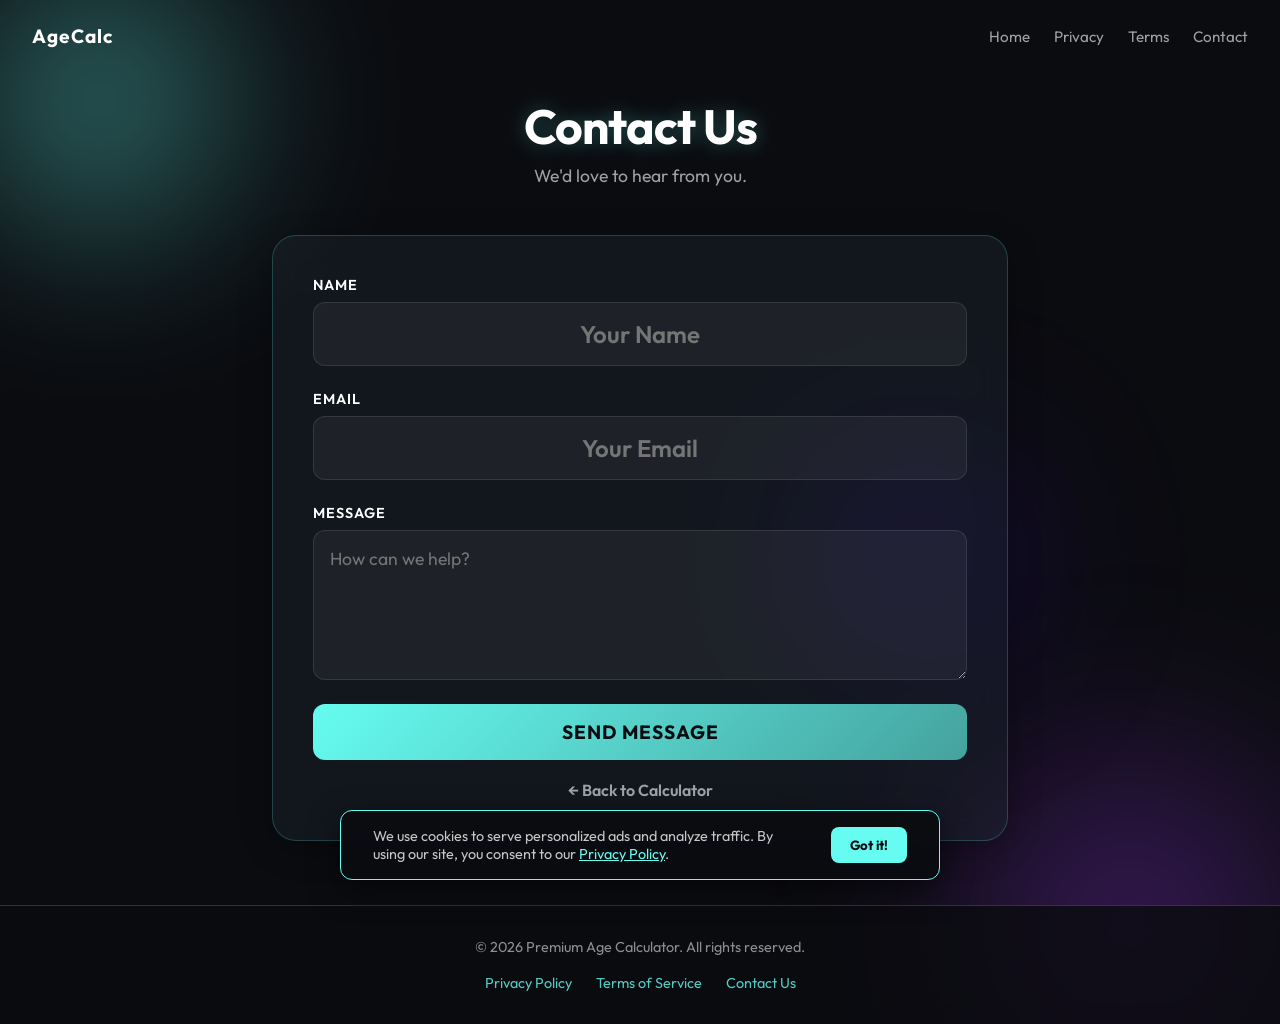
<file: contact.html>
<!DOCTYPE html>
<html lang="en">
<head>
    <meta charset="UTF-8">
    <meta name="viewport" content="width=device-width, initial-scale=1.0">
    <link rel="canonical" href="https://www.yourwebsite.com/contact.html" />
    <title>Contact Us | Age Calculator</title>
    <link href="https://fonts.googleapis.com/css2?family=Outfit:wght@300;400;600;700&display=swap" rel="stylesheet">
    <link rel="stylesheet" href="style.css">
</head>
<body>
    <nav class="top-nav">
        <a href="index.html" class="nav-logo">AgeCalc</a>
        <button class="mobile-menu-btn" id="mobile-menu-btn" aria-label="Toggle menu">
            <span></span>
            <span></span>
            <span></span>
        </button>
        <div class="nav-links" id="nav-links">
            <a href="index.html">Home</a>
            <a href="privacy.html">Privacy</a>
            <a href="terms.html">Terms</a>
            <a href="contact.html">Contact</a>
        </div>
    </nav>

    <div class="background-elements">
        <div class="orb orb-1"></div><div class="orb orb-2"></div><div class="orb orb-3"></div>
    </div>
    
    <main class="container">
        <header class="header">
            <h1>Contact Us</h1>
            <p>We'd love to hear from you.</p>
        </header>

        <section class="calculator-card glass-panel">
            <form action="#" method="POST" style="display:flex; flex-direction:column; gap: 1.5rem;">
                <div class="input-field" style="width:100%;">
                    <label>Name</label>
                    <input type="text" placeholder="Your Name" style="width:100%; box-sizing:border-box;" required>
                </div>
                <div class="input-field" style="width:100%;">
                    <label>Email</label>
                    <input type="email" placeholder="Your Email" style="width:100%; box-sizing:border-box;" required>
                </div>
                <div class="input-field" style="width:100%;">
                    <label>Message</label>
                    <textarea placeholder="How can we help?" style="width:100%; padding:1rem; border-radius:12px; background:rgba(255,255,255,0.05); border:1px solid rgba(255,255,255,0.1); color:var(--text-heading); font-size:1.1rem; font-family:'Outfit', sans-serif; resize:vertical; min-height:150px; box-sizing:border-box;" required></textarea>
                </div>
                <button type="button" class="primary-btn" onclick="alert('Message sent! (This is a demo contact form)')">Send Message</button>
            </form>
            <br>
            <div style="text-align:center;">
                <a href="index.html" style="color:var(--text-primary); text-decoration:none; opacity:0.8; font-weight:600;">&larr; Back to Calculator</a>
            </div>
        </section>
    </main>

    <footer class="site-footer">
        <div class="footer-content">
            <p>&copy; <script>document.write(new Date().getFullYear())</script> Premium Age Calculator. All rights reserved.</p>
            <ul class="footer-links">
                <li><a href="privacy.html">Privacy Policy</a></li>
                <li><a href="terms.html">Terms of Service</a></li>
                <li><a href="contact.html">Contact Us</a></li>
            </ul>
        </div>
    </footer>

    <!-- GDPR Cookie Consent Banner -->
    <div id="cookie-banner" class="cookie-banner" style="display: none;">
        <p>We use cookies to serve personalized ads and analyze traffic. By using our site, you consent to our <a href="privacy.html" style="color:var(--accent-color)">Privacy Policy</a>.</p>
        <button onclick="acceptCookies()">Got it!</button>
    </div>
    <script>
        // Cookie Consent
        function acceptCookies() {
            document.getElementById('cookie-banner').style.display = 'none';
            localStorage.setItem('cookieConsent', 'true');
        }
        if (!localStorage.getItem('cookieConsent')) {
            document.getElementById('cookie-banner').style.display = 'flex';
        }

        // Mobile Menu Toggle
        document.addEventListener('DOMContentLoaded', () => {
            const mobileMenuBtn = document.getElementById('mobile-menu-btn');
            const navLinks = document.getElementById('nav-links');
            if (mobileMenuBtn && navLinks) {
                mobileMenuBtn.addEventListener('click', () => {
                    mobileMenuBtn.classList.toggle('active');
                    navLinks.classList.toggle('active');
                });
            }
        });
    </script>
</body>
</html>
</file>
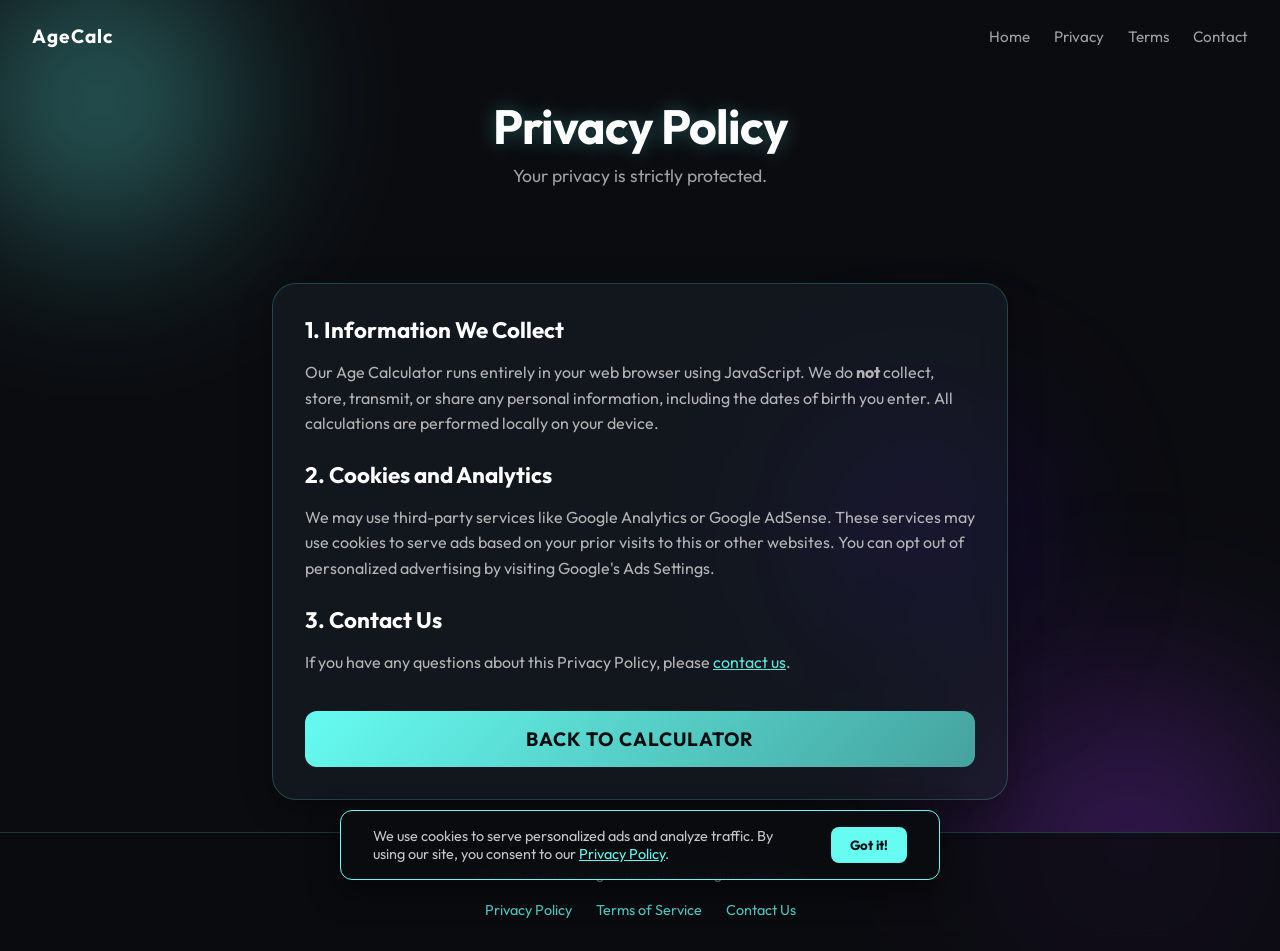
<file: privacy.html>
<!DOCTYPE html>
<html lang="en">
<head>
    <meta charset="UTF-8">
    <meta name="viewport" content="width=device-width, initial-scale=1.0">
    <link rel="canonical" href="https://www.yourwebsite.com/privacy.html" />
    <title>Privacy Policy | Age Calculator</title>
    <link href="https://fonts.googleapis.com/css2?family=Outfit:wght@300;400;600;700&display=swap" rel="stylesheet">
    <link rel="stylesheet" href="style.css">
</head>
<body>
    <nav class="top-nav">
        <a href="index.html" class="nav-logo">AgeCalc</a>
        <button class="mobile-menu-btn" id="mobile-menu-btn" aria-label="Toggle menu">
            <span></span>
            <span></span>
            <span></span>
        </button>
        <div class="nav-links" id="nav-links">
            <a href="index.html">Home</a>
            <a href="privacy.html">Privacy</a>
            <a href="terms.html">Terms</a>
            <a href="contact.html">Contact</a>
        </div>
    </nav>

    <div class="background-elements">
        <div class="orb orb-1"></div><div class="orb orb-2"></div><div class="orb orb-3"></div>
    </div>
    
    <main class="container">
        <header class="header">
            <h1>Privacy Policy</h1>
            <p>Your privacy is strictly protected.</p>
        </header>

        <section class="seo-content glass-panel">
            <h2>1. Information We Collect</h2>
            <p>Our Age Calculator runs entirely in your web browser using JavaScript. We do <strong>not</strong> collect, store, transmit, or share any personal information, including the dates of birth you enter. All calculations are performed locally on your device.</p>
            
            <h2>2. Cookies and Analytics</h2>
            <p>We may use third-party services like Google Analytics or Google AdSense. These services may use cookies to serve ads based on your prior visits to this or other websites. You can opt out of personalized advertising by visiting Google's Ads Settings.</p>

            <h2>3. Contact Us</h2>
            <p>If you have any questions about this Privacy Policy, please <a href="contact.html" style="color:var(--accent-color)">contact us</a>.</p>
            
            <br>
            <a href="index.html" class="primary-btn" style="text-decoration:none; display:inline-block; text-align:center; padding: 1rem 2rem;">Back to Calculator</a>
        </section>
    </main>

    <footer class="site-footer">
        <div class="footer-content">
            <p>&copy; <script>document.write(new Date().getFullYear())</script> Premium Age Calculator. All rights reserved.</p>
            <ul class="footer-links">
                <li><a href="privacy.html">Privacy Policy</a></li>
                <li><a href="terms.html">Terms of Service</a></li>
                <li><a href="contact.html">Contact Us</a></li>
            </ul>
        </div>
    </footer>

    <!-- GDPR Cookie Consent Banner -->
    <div id="cookie-banner" class="cookie-banner" style="display: none;">
        <p>We use cookies to serve personalized ads and analyze traffic. By using our site, you consent to our <a href="privacy.html" style="color:var(--accent-color)">Privacy Policy</a>.</p>
        <button onclick="acceptCookies()">Got it!</button>
    </div>
    <script>
        // Cookie Consent
        function acceptCookies() {
            document.getElementById('cookie-banner').style.display = 'none';
            localStorage.setItem('cookieConsent', 'true');
        }
        if (!localStorage.getItem('cookieConsent')) {
            document.getElementById('cookie-banner').style.display = 'flex';
        }

        // Mobile Menu Toggle
        document.addEventListener('DOMContentLoaded', () => {
            const mobileMenuBtn = document.getElementById('mobile-menu-btn');
            const navLinks = document.getElementById('nav-links');
            if (mobileMenuBtn && navLinks) {
                mobileMenuBtn.addEventListener('click', () => {
                    mobileMenuBtn.classList.toggle('active');
                    navLinks.classList.toggle('active');
                });
            }
        });
    </script>
</body>
</html>
</file>
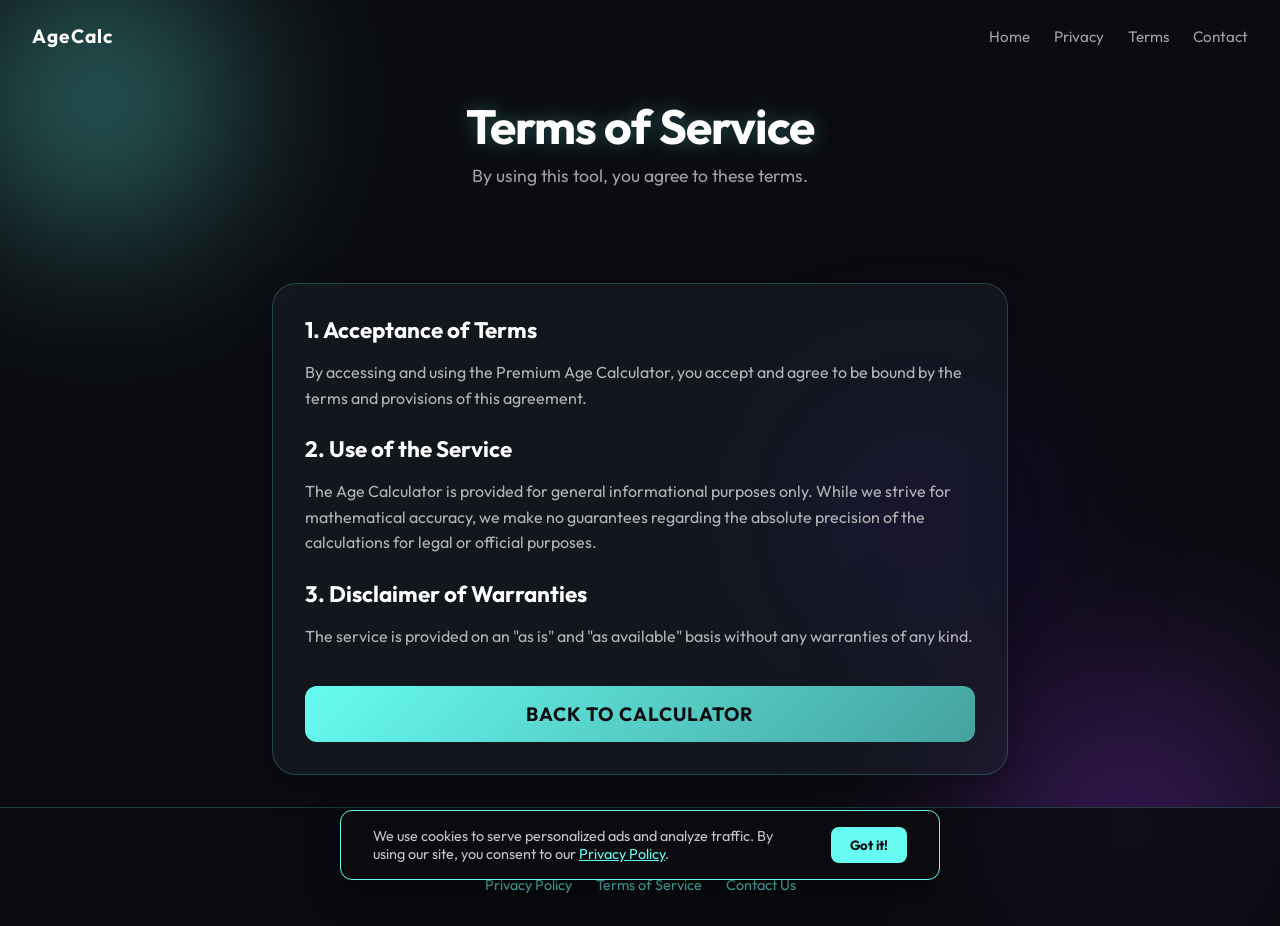
<file: terms.html>
<!DOCTYPE html>
<html lang="en">
<head>
    <meta charset="UTF-8">
    <meta name="viewport" content="width=device-width, initial-scale=1.0">
    <link rel="canonical" href="https://www.yourwebsite.com/terms.html" />
    <title>Terms of Service | Age Calculator</title>
    <link href="https://fonts.googleapis.com/css2?family=Outfit:wght@300;400;600;700&display=swap" rel="stylesheet">
    <link rel="stylesheet" href="style.css">
</head>
<body>
    <nav class="top-nav">
        <a href="index.html" class="nav-logo">AgeCalc</a>
        <button class="mobile-menu-btn" id="mobile-menu-btn" aria-label="Toggle menu">
            <span></span>
            <span></span>
            <span></span>
        </button>
        <div class="nav-links" id="nav-links">
            <a href="index.html">Home</a>
            <a href="privacy.html">Privacy</a>
            <a href="terms.html">Terms</a>
            <a href="contact.html">Contact</a>
        </div>
    </nav>

    <div class="background-elements">
        <div class="orb orb-1"></div><div class="orb orb-2"></div><div class="orb orb-3"></div>
    </div>
    
    <main class="container">
        <header class="header">
            <h1>Terms of Service</h1>
            <p>By using this tool, you agree to these terms.</p>
        </header>

        <section class="seo-content glass-panel">
            <h2>1. Acceptance of Terms</h2>
            <p>By accessing and using the Premium Age Calculator, you accept and agree to be bound by the terms and provisions of this agreement.</p>
            
            <h2>2. Use of the Service</h2>
            <p>The Age Calculator is provided for general informational purposes only. While we strive for mathematical accuracy, we make no guarantees regarding the absolute precision of the calculations for legal or official purposes.</p>

            <h2>3. Disclaimer of Warranties</h2>
            <p>The service is provided on an "as is" and "as available" basis without any warranties of any kind.</p>
            
            <br>
            <a href="index.html" class="primary-btn" style="text-decoration:none; display:inline-block; text-align:center; padding: 1rem 2rem;">Back to Calculator</a>
        </section>
    </main>

    <footer class="site-footer">
        <div class="footer-content">
            <p>&copy; <script>document.write(new Date().getFullYear())</script> Premium Age Calculator. All rights reserved.</p>
            <ul class="footer-links">
                <li><a href="privacy.html">Privacy Policy</a></li>
                <li><a href="terms.html">Terms of Service</a></li>
                <li><a href="contact.html">Contact Us</a></li>
            </ul>
        </div>
    </footer>

    <!-- GDPR Cookie Consent Banner -->
    <div id="cookie-banner" class="cookie-banner" style="display: none;">
        <p>We use cookies to serve personalized ads and analyze traffic. By using our site, you consent to our <a href="privacy.html" style="color:var(--accent-color)">Privacy Policy</a>.</p>
        <button onclick="acceptCookies()">Got it!</button>
    </div>
    <script>
        // Cookie Consent
        function acceptCookies() {
            document.getElementById('cookie-banner').style.display = 'none';
            localStorage.setItem('cookieConsent', 'true');
        }
        if (!localStorage.getItem('cookieConsent')) {
            document.getElementById('cookie-banner').style.display = 'flex';
        }

        // Mobile Menu Toggle
        document.addEventListener('DOMContentLoaded', () => {
            const mobileMenuBtn = document.getElementById('mobile-menu-btn');
            const navLinks = document.getElementById('nav-links');
            if (mobileMenuBtn && navLinks) {
                mobileMenuBtn.addEventListener('click', () => {
                    mobileMenuBtn.classList.toggle('active');
                    navLinks.classList.toggle('active');
                });
            }
        });
    </script>
</body>
</html>
</file>
<file: style.css>
:root {
    --bg-color: #0b0c10;
    --card-bg: rgba(31, 40, 51, 0.4);
    --card-border: rgba(102, 252, 241, 0.2);
    --text-primary: #c5c6c7;
    --text-heading: #ffffff;
    --accent-color: #66fcf1;
    --accent-hover: #45a29e;
    --error-color: #ff4c4c;
    --glass-blur: 16px;
}

* {
    margin: 0;
    padding: 0;
    box-sizing: border-box;
    font-family: 'Outfit', sans-serif;
}

body {
    background-color: var(--bg-color);
    color: var(--text-primary);
    min-height: 100vh;
    display: flex;
    flex-direction: column;
    align-items: center;
    overflow-x: hidden;
    position: relative;
}

/* Top Navigation */
.top-nav {
    width: 100%;
    padding: 1.5rem 2rem;
    display: flex;
    justify-content: space-between;
    align-items: center;
    position: absolute;
    top: 0;
    left: 0;
    z-index: 10;
    box-sizing: border-box;
}

.nav-logo {
    color: var(--text-heading);
    font-size: 1.2rem;
    font-weight: 700;
    text-decoration: none;
    letter-spacing: 1px;
}

.mobile-menu-btn {
    display: none;
    background: none;
    border: none;
    cursor: pointer;
    flex-direction: column;
    gap: 6px;
    padding: 5px;
    z-index: 100;
}

.mobile-menu-btn span {
    display: block;
    width: 25px;
    height: 3px;
    background-color: var(--text-heading);
    border-radius: 3px;
    transition: all 0.3s ease;
}

.nav-links {
    display: flex;
    gap: 1.5rem;
}

.nav-links a {
    color: var(--text-primary);
    text-decoration: none;
    font-size: 0.95rem;
    opacity: 0.8;
    transition: all 0.3s ease;
}

.nav-links a:hover {
    opacity: 1;
    color: var(--accent-color);
}

/* Dynamic Background Elements */
.background-elements {
    position: absolute;
    top: 0;
    left: 0;
    width: 100%;
    height: 100%;
    z-index: -1;
    overflow: hidden;
}

.orb {
    position: absolute;
    border-radius: 50%;
    filter: blur(80px);
    opacity: 0.5;
    animation: float 20s infinite ease-in-out alternate;
}

.orb-1 {
    width: 400px;
    height: 400px;
    background: radial-gradient(circle, #66fcf1, transparent 70%);
    top: -100px;
    left: -100px;
}

.orb-2 {
    width: 500px;
    height: 500px;
    background: radial-gradient(circle, #7b2cbf, transparent 70%);
    bottom: -150px;
    right: -100px;
    animation-delay: -5s;
}

.orb-3 {
    width: 300px;
    height: 300px;
    background: radial-gradient(circle, #3a0ca3, transparent 70%);
    top: 40%;
    left: 60%;
    animation-delay: -10s;
}

@keyframes float {
    0% { transform: translate(0, 0) scale(1); }
    100% { transform: translate(30px, 50px) scale(1.1); }
}

.container {
    width: 100%;
    max-width: 800px;
    padding: 6rem 2rem 2rem 2rem;
    z-index: 1;
    flex: 1;
    display: flex;
    flex-direction: column;
    justify-content: center;
}

.header {
    text-align: center;
    margin-bottom: 3rem;
    animation: fadeInDown 1s ease-out;
}

.header h1 {
    color: var(--text-heading);
    font-size: 3rem;
    font-weight: 700;
    letter-spacing: -1px;
    margin-bottom: 0.5rem;
    text-shadow: 0 0 20px rgba(102, 252, 241, 0.3);
}

.header p {
    font-size: 1.1rem;
    opacity: 0.8;
}

.glass-panel {
    background: var(--card-bg);
    backdrop-filter: blur(var(--glass-blur));
    -webkit-backdrop-filter: blur(var(--glass-blur));
    border: 1px solid var(--card-border);
    border-radius: 24px;
    padding: 2.5rem;
    box-shadow: 0 8px 32px rgba(0, 0, 0, 0.3);
    transition: transform 0.3s ease, box-shadow 0.3s ease;
}

.glass-panel:hover {
    transform: translateY(-5px);
    box-shadow: 0 12px 40px rgba(0, 0, 0, 0.4);
}

.calculator-card {
    margin-bottom: 2rem;
    animation: fadeInUp 1s ease-out;
}

.input-group {
    display: flex;
    gap: 1.5rem;
    margin-bottom: 2rem;
}

.input-field {
    flex: 1;
    display: flex;
    flex-direction: column;
}

.input-field label {
    font-size: 0.9rem;
    font-weight: 600;
    margin-bottom: 0.5rem;
    color: var(--text-heading);
    text-transform: uppercase;
    letter-spacing: 1px;
}

.input-field input {
    width: 100%;
    min-width: 0;
    background: rgba(255, 255, 255, 0.05) !important;
    border: 1px solid rgba(255, 255, 255, 0.1) !important;
    border-radius: 12px;
    padding: 1rem;
    color: var(--text-heading) !important;
    font-size: 1.5rem;
    font-weight: 600;
    outline: none;
    transition: all 0.3s ease;
    text-align: center;
}

.input-field input:focus {
    border-color: var(--accent-color);
    box-shadow: 0 0 15px rgba(102, 252, 241, 0.2);
    background: rgba(255, 255, 255, 0.1);
}

/* Hide arrow for number input and date defaults */
input[type=number]::-webkit-inner-spin-button, 
input[type=number]::-webkit-outer-spin-button { 
  -webkit-appearance: none; 
  margin: 0; 
}
input[type=number] {
    -moz-appearance: textfield;
}

/* Flatpickr Customization to match theme */
.flatpickr-calendar {
    background: rgba(31, 40, 51, 0.95) !important;
    backdrop-filter: blur(16px);
    -webkit-backdrop-filter: blur(16px);
    border: 1px solid rgba(102, 252, 241, 0.2) !important;
    box-shadow: 0 8px 32px rgba(0, 0, 0, 0.5) !important;
    font-family: 'Outfit', sans-serif !important;
}
.flatpickr-day.selected {
    background: var(--accent-color) !important;
    border-color: var(--accent-color) !important;
    color: var(--bg-color) !important;
    font-weight: bold;
}
.flatpickr-months .flatpickr-month, .flatpickr-current-month .flatpickr-monthDropdown-months {
    background: transparent !important;
    color: var(--text-heading) !important;
}
.flatpickr-current-month .numInputWrapper span.arrowUp:after {
    border-bottom-color: var(--text-primary) !important;
}
.flatpickr-current-month .numInputWrapper span.arrowDown:after {
    border-top-color: var(--text-primary) !important;
}
.flatpickr-day:hover {
    background: rgba(102, 252, 241, 0.2) !important;
    border-color: transparent !important;
}

.primary-btn {
    width: 100%;
    padding: 1rem;
    background: linear-gradient(135deg, var(--accent-color), var(--accent-hover));
    color: var(--bg-color);
    border: none;
    border-radius: 12px;
    font-size: 1.2rem;
    font-weight: 700;
    cursor: pointer;
    transition: all 0.3s ease;
    text-transform: uppercase;
    letter-spacing: 1px;
}

.primary-btn:hover {
    transform: scale(1.02);
    box-shadow: 0 0 20px rgba(102, 252, 241, 0.4);
}

.primary-btn:active {
    transform: scale(0.98);
}

.error-message {
    color: var(--error-color);
    text-align: center;
    margin-top: 1rem;
    font-size: 0.9rem;
    min-height: 1.2em;
    font-weight: 600;
}

.results-section {
    opacity: 1;
    transform: translateY(0);
    transition: all 0.5s cubic-bezier(0.4, 0, 0.2, 1);
}

.results-section.hidden {
    opacity: 0;
    transform: translateY(20px);
    pointer-events: none;
    position: absolute;
    visibility: hidden;
}

.results-grid {
    display: flex;
    gap: 1.5rem;
    align-items: stretch;
}

.main-result {
    flex: 1.2;
    text-align: center;
    display: flex;
    flex-direction: column;
    justify-content: center;
}

.main-result h2 {
    color: var(--text-heading);
    font-size: 1.5rem;
    margin-bottom: 2rem;
    font-weight: 400;
}

.age-display {
    display: flex;
    justify-content: space-around;
    align-items: center;
}

.age-unit {
    display: flex;
    flex-direction: column;
    align-items: center;
}

.age-unit .number {
    font-size: 4rem;
    font-weight: 700;
    color: var(--accent-color);
    line-height: 1;
    margin-bottom: 0.5rem;
    text-shadow: 0 0 10px rgba(102, 252, 241, 0.3);
}

.age-unit .label {
    font-size: 1rem;
    text-transform: uppercase;
    letter-spacing: 2px;
    opacity: 0.8;
}

.extra-stats {
    flex: 1;
    display: grid;
    grid-template-columns: 1fr 1fr;
    gap: 1rem;
    padding: 1.5rem;
}

.stat-item {
    display: flex;
    flex-direction: column;
    align-items: flex-start;
}

.stat-item span {
    text-transform: uppercase;
    font-size: 0.7rem;
    opacity: 0.7;
    letter-spacing: 1px;
    margin-bottom: 0.3rem;
}

.stat-item strong {
    font-size: 1.2rem;
    font-weight: 600;
    color: var(--accent-color);
}

.highlight-stat {
    grid-column: 1 / -1;
    align-items: center;
    background: rgba(102, 252, 241, 0.05);
    padding: 1rem;
    border-radius: 12px;
    margin-top: 0.5rem;
    border: 1px solid rgba(102, 252, 241, 0.15);
}

.highlight-stat span {
    color: var(--text-heading);
    margin-bottom: 0.5rem;
}

@keyframes fadeInDown {
    from { opacity: 0; transform: translateY(-30px); }
    to { opacity: 1; transform: translateY(0); }
}

@keyframes fadeInUp {
    from { opacity: 0; transform: translateY(30px); }
    to { opacity: 1; transform: translateY(0); }
}

@keyframes shake {
    0% { transform: translateX(0); }
    25% { transform: translateX(-5px); }
    50% { transform: translateX(5px); }
    75% { transform: translateX(-5px); }
    100% { transform: translateX(0); }
}

@media (max-width: 600px) {
    body {
        align-items: stretch;
    }
    .top-nav {
        display: flex;
        padding: 1.5rem 16px;
    }
    .mobile-menu-btn {
        display: flex;
    }
    .nav-links {
        position: fixed;
        top: 0;
        right: -100%;
        width: 250px;
        height: 100vh;
        background: rgba(11, 12, 16, 0.98);
        backdrop-filter: blur(10px);
        border-left: 1px solid rgba(102, 252, 241, 0.15);
        display: flex;
        flex-direction: column;
        justify-content: flex-start;
        align-items: flex-start;
        padding: 6rem 2rem 2rem 2rem;
        transition: right 0.4s cubic-bezier(0.4, 0, 0.2, 1);
        z-index: 99;
        box-shadow: -10px 0 30px rgba(0, 0, 0, 0.5);
    }
    .nav-links.active {
        right: 0;
    }
    .nav-links a {
        font-size: 1.2rem;
        width: 100%;
        padding: 1rem 0;
        border-bottom: 1px solid rgba(255, 255, 255, 0.05);
    }
    /* Hamburger Animation to 'X' */
    .mobile-menu-btn.active span:nth-child(1) {
        transform: translateY(9px) rotate(45deg);
    }
    .mobile-menu-btn.active span:nth-child(2) {
        opacity: 0;
    }
    .mobile-menu-btn.active span:nth-child(3) {
        transform: translateY(-9px) rotate(-45deg);
    }
    .container {
        padding: max(6rem, env(safe-area-inset-top, 6rem)) 16px max(2rem, env(safe-area-inset-bottom, 20px)) 16px;
        width: 100%;
    }
    
    /* Remove card styling for production mobile feel */
    .glass-panel {
        background: transparent;
        backdrop-filter: none;
        -webkit-backdrop-filter: none;
        border: none;
        box-shadow: none;
        padding: 0;
        border-radius: 0;
    }
    .calculator-card {
        margin-bottom: 2rem;
    }
    .calculator-card:hover {
        transform: none;
        box-shadow: none;
    }
    
    /* Typography */
    .header {
        text-align: center;
        margin-bottom: 2rem;
    }
    .header h1 {
        font-size: 2.2rem;
        text-align: center;
    }
    .header p {
        font-size: 0.95rem;
        text-align: center;
        opacity: 0.8;
    }

    /* Inputs - Unified with Results Style */
    .input-group {
        flex-direction: column;
        gap: 1.5rem;
    }
    .input-field {
        gap: 0.5rem;
    }
    .input-field label {
        font-size: 0.85rem;
        margin-bottom: 0;
    }
    .input-field input {
        min-height: 48px; /* 48px touch target */
        padding: 0.75rem 1rem;
        font-size: 16px !important; /* Force 16px to prevent iOS zoom */
        border-radius: 12px;
        /* Match the result screen style */
        background: rgba(102, 252, 241, 0.05) !important;
        border: 1px solid rgba(102, 252, 241, 0.15) !important;
        box-shadow: none !important;
        text-align: left;
    }

    /* Button positioning */
    .primary-btn {
        min-height: 56px;
        margin-top: 1rem;
        border-radius: 12px;
        position: sticky;
        bottom: max(16px, env(safe-area-inset-bottom, 16px));
        z-index: 100;
        box-shadow: 0 -15px 30px var(--bg-color); /* Cleaner, flatter shadow */
    }

    /* Results */
    .age-display {
        flex-direction: row;
        flex-wrap: wrap;
        justify-content: space-between;
        gap: 1rem;
    }
    .age-unit .number {
        font-size: 2.4rem; /* Scaled down for row layout */
        text-shadow: none; /* Reduce glow */
    }
    .results-grid {
        flex-direction: column;
        gap: 2rem;
    }
    .main-result h2 {
        text-align: left;
        margin-bottom: 1rem;
        font-size: 1.2rem;
    }
    .extra-stats {
        padding: 0;
        display: grid;
        grid-template-columns: 1fr 1fr;
        row-gap: 1rem; /* Tighter vertical spacing for grouping */
        column-gap: 1rem;
    }
    .stat-item {
        align-items: center;
        text-align: center;
    }
    .stat-item span {
        font-size: 0.65rem;
        margin-bottom: 0.15rem;
        color: var(--text-primary);
        opacity: 0.8;
    }
    .stat-item strong {
        font-size: 1.1rem; /* Reduce visual prominence vs main age */
        color: var(--text-heading); /* Neutral color instead of bright accent */
    }
    .highlight-stat {
        margin-top: 0.5rem;
        padding: 1rem 0 0 0;
        background: transparent;
        border: none;
        border-top: 1px solid rgba(255, 255, 255, 0.1);
        border-radius: 0;
        align-items: center; /* Center alignment */
        text-align: center;
    }
    .highlight-stat strong {
        color: var(--accent-color); /* Keep just this one accented for utility */
    }
    
    /* Utilities - Reduce visual noise */
    .orb {
        display: none;
    }
    .cookie-banner {
        flex-direction: column;
        text-align: center;
        padding: 1.5rem;
        gap: 1rem;
        width: calc(100% - 32px);
        bottom: max(16px, env(safe-area-inset-bottom, 16px));
    }
    .footer-links {
        flex-wrap: wrap;
        justify-content: center;
        gap: 1rem;
    }
    .seo-content {
        padding: 2rem 0;
    }
}

/* SEO Content Section */
.seo-content {
    margin-top: 3rem;
    padding: 2rem;
    color: var(--text-primary);
}

.seo-content h2 {
    color: var(--text-heading);
    font-size: 1.4rem;
    margin-bottom: 1rem;
    margin-top: 1.5rem;
}

.seo-content h2:first-child {
    margin-top: 0;
}

.seo-content p {
    line-height: 1.6;
    margin-bottom: 1rem;
    opacity: 0.9;
    font-size: 1rem;
}

/* Footer */
.site-footer {
    width: 100%;
    margin-top: auto;
    padding: 2rem;
    background: rgba(11, 12, 16, 0.8);
    border-top: 1px solid var(--card-border);
    backdrop-filter: blur(10px);
}

.footer-content {
    max-width: 800px;
    margin: 0 auto;
    display: flex;
    flex-direction: column;
    align-items: center;
    gap: 1rem;
    text-align: center;
}

.footer-content p {
    font-size: 0.9rem;
    opacity: 0.7;
}

.footer-links {
    display: flex;
    gap: 1.5rem;
    list-style: none;
}

.footer-links a {
    color: var(--accent-color);
    text-decoration: none;
    font-size: 0.9rem;
    opacity: 0.8;
    transition: opacity 0.3s ease;
}

.footer-links a:hover {
    opacity: 1;
    text-decoration: underline;
}

/* Cookie Banner (AdSense GDPR Requirement) */
.cookie-banner {
    position: fixed;
    bottom: 20px;
    left: 50%;
    transform: translateX(-50%);
    background: rgba(11, 12, 16, 0.95);
    border: 1px solid var(--accent-color);
    padding: 1rem 2rem;
    border-radius: 12px;
    display: flex;
    align-items: center;
    gap: 1.5rem;
    z-index: 1000;
    backdrop-filter: blur(10px);
    box-shadow: 0 10px 30px rgba(0,0,0,0.5);
    transition: opacity 0.5s ease;
    width: 90%;
    max-width: 600px;
}

.cookie-banner p {
    font-size: 0.9rem;
    margin: 0;
    flex: 1;
}

.cookie-banner button {
    background: var(--accent-color);
    color: #0b0c10;
    border: none;
    padding: 0.6rem 1.2rem;
    border-radius: 8px;
    cursor: pointer;
    font-weight: 700;
    font-family: 'Outfit', sans-serif;
    transition: all 0.3s ease;
}

.cookie-banner button:hover {
    box-shadow: 0 0 15px var(--accent-color);
    transform: scale(1.05);
}
</file>
